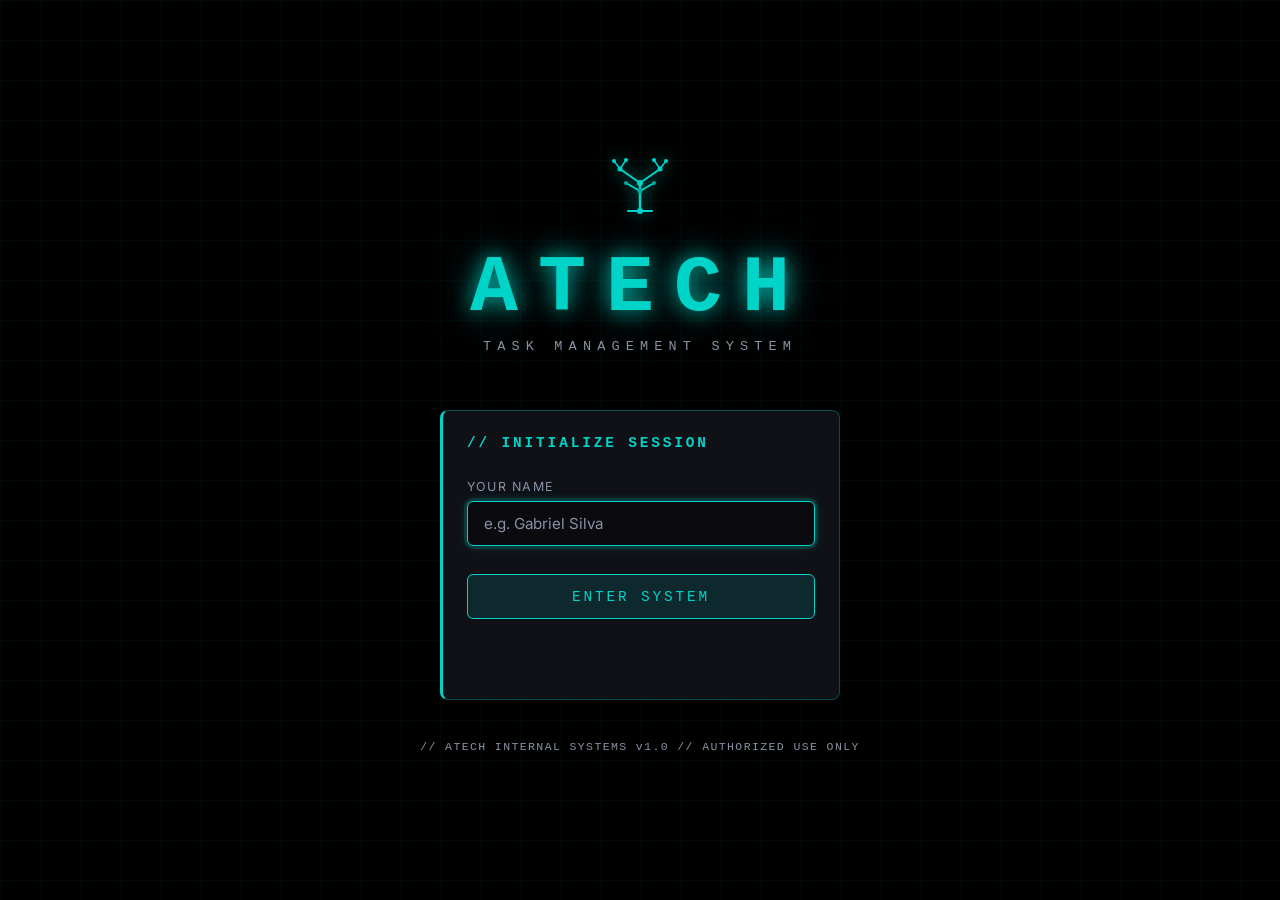
<file: ListaTarefa/ListaTarefa/frontend/index.html>
<!DOCTYPE html>
<html lang="en">
<head>
  <meta charset="UTF-8" />
  <meta name="viewport" content="width=device-width, initial-scale=1.0" />
  <title>ATECH — Task Management System</title>
  <link rel="stylesheet" href="style.css" />
  <style>
    /* ── Index-specific layout ── */
    .welcome-wrapper {
      min-height: 100vh;
      display: flex;
      flex-direction: column;
      align-items: center;
      justify-content: center;
      padding: 2rem;
    }

    .logo-area {
      text-align: center;
      margin-bottom: 3.5rem;
    }

    .logo-icon {
      width: 72px;
      height: 72px;
      margin: 0 auto 1.5rem;
      position: relative;
    }

    /* SVG circuit-tree icon drawn with CSS */
    .circuit-tree {
      width: 72px;
      height: 72px;
      filter: drop-shadow(0 0 8px rgba(0,212,200,.7));
    }

    .welcome-form {
      width: 100%;
      max-width: 400px;
    }

    .welcome-form .card {
      border-left: 3px solid var(--accent-cyan);
    }

    .welcome-form h2 {
      margin-bottom: 1.75rem;
      font-size: 0.9rem;
      letter-spacing: 0.2em;
    }

    .enter-btn {
      width: 100%;
      margin-top: 0.5rem;
      padding: 0.85rem;
      font-size: 0.9rem;
      letter-spacing: 0.2em;
      position: relative;
      overflow: hidden;
    }

    .enter-btn::after {
      content: '';
      position: absolute;
      inset: 0;
      background: linear-gradient(90deg, transparent, rgba(0,212,200,.15), transparent);
      transform: translateX(-100%);
      transition: transform 0.5s;
    }

    .enter-btn:hover::after {
      transform: translateX(100%);
    }

    .footer-note {
      margin-top: 2.5rem;
      font-size: 0.72rem;
      letter-spacing: 0.12em;
      color: var(--text-secondary);
      font-family: var(--font-mono);
      text-align: center;
    }

    #msg-area { margin-top: 1rem; min-height: 2.5rem; }
  </style>
</head>
<body>
  <div class="welcome-wrapper">

    <!-- Logo -->
    <div class="logo-area">
      <div class="logo-icon">
        <svg class="circuit-tree" viewBox="0 0 72 72" fill="none" xmlns="http://www.w3.org/2000/svg">
          <!-- trunk -->
          <line x1="36" y1="64" x2="36" y2="36" stroke="#00d4c8" stroke-width="2.5" stroke-linecap="round"/>
          <!-- main branches -->
          <line x1="36" y1="36" x2="16" y2="22" stroke="#00d4c8" stroke-width="2" stroke-linecap="round"/>
          <line x1="36" y1="36" x2="56" y2="22" stroke="#00d4c8" stroke-width="2" stroke-linecap="round"/>
          <line x1="36" y1="44" x2="22" y2="36" stroke="#00d4c8" stroke-width="2" stroke-linecap="round"/>
          <line x1="36" y1="44" x2="50" y2="36" stroke="#00d4c8" stroke-width="2" stroke-linecap="round"/>
          <!-- sub-branches -->
          <line x1="16" y1="22" x2="10" y2="14" stroke="#00d4c8" stroke-width="1.5" stroke-linecap="round"/>
          <line x1="16" y1="22" x2="22" y2="13" stroke="#00d4c8" stroke-width="1.5" stroke-linecap="round"/>
          <line x1="56" y1="22" x2="50" y2="13" stroke="#00d4c8" stroke-width="1.5" stroke-linecap="round"/>
          <line x1="56" y1="22" x2="62" y2="14" stroke="#00d4c8" stroke-width="1.5" stroke-linecap="round"/>
          <!-- nodes -->
          <circle cx="36" cy="64" r="3" fill="#00d4c8"/>
          <circle cx="36" cy="36" r="3" fill="#00d4c8"/>
          <circle cx="36" cy="44" r="2.5" fill="#00a8a0"/>
          <circle cx="16" cy="22" r="2.5" fill="#00d4c8"/>
          <circle cx="56" cy="22" r="2.5" fill="#00d4c8"/>
          <circle cx="22" cy="36" r="2" fill="#00a8a0"/>
          <circle cx="50" cy="36" r="2" fill="#00a8a0"/>
          <circle cx="10" cy="14" r="2" fill="#00d4c8"/>
          <circle cx="22" cy="13" r="2" fill="#00d4c8"/>
          <circle cx="50" cy="13" r="2" fill="#00d4c8"/>
          <circle cx="62" cy="14" r="2" fill="#00d4c8"/>
          <!-- base line -->
          <line x1="24" y1="64" x2="48" y2="64" stroke="#00d4c8" stroke-width="2" stroke-linecap="round"/>
        </svg>
      </div>
      <div class="logo-text">ATECH</div>
      <div class="logo-sub">Task Management System</div>
    </div>

    <!-- Login card -->
    <div class="welcome-form">
      <div class="card">
        <h2>// Initialize Session</h2>

        <form id="login-form" autocomplete="off">
          <div class="form-group">
            <label for="user-name">Your Name</label>
            <input
              type="text"
              id="user-name"
              placeholder="e.g. Gabriel Silva"
              maxlength="60"
              required
              autofocus
            />
          </div>

          <button type="submit" class="btn btn-primary enter-btn" id="enter-btn">
            <span id="btn-label">Enter System</span>
            <span id="btn-spinner" class="spinner" style="display:none;"></span>
          </button>
        </form>

        <div id="msg-area"></div>
      </div>
    </div>

    <p class="footer-note">// ATECH INTERNAL SYSTEMS v1.0 // AUTHORIZED USE ONLY</p>
  </div>

  <script>
    const API_BASE = 'http://localhost:8080';

    const form       = document.getElementById('login-form');
    const nameInput  = document.getElementById('user-name');
    const enterBtn   = document.getElementById('enter-btn');
    const btnLabel   = document.getElementById('btn-label');
    const btnSpinner = document.getElementById('btn-spinner');
    const msgArea    = document.getElementById('msg-area');

    function showMsg(text, type = 'error') {
      msgArea.innerHTML = `<div class="alert alert-${type}">${text}</div>`;
    }

    function clearMsg() { msgArea.innerHTML = ''; }

    function setLoading(on) {
      enterBtn.disabled = on;
      btnLabel.textContent = on ? 'Connecting...' : 'Enter System';
      btnSpinner.style.display = on ? 'inline-block' : 'none';
    }

    form.addEventListener('submit', async (e) => {
      e.preventDefault();
      clearMsg();

      const nome = nameInput.value.trim();
      if (!nome) { showMsg('Please enter your name.'); return; }

      setLoading(true);

      try {
        const res = await fetch(`${API_BASE}/usuarios`, {
          method: 'POST',
          headers: { 'Content-Type': 'application/json' },
          body: JSON.stringify({ nome }),
        });

        if (!res.ok) {
          const err = await res.text();
          throw new Error(err || `Server error (${res.status})`);
        }

        const user = await res.json();

        sessionStorage.setItem('userId',   user.id);
        sessionStorage.setItem('userName', user.nome);

        showMsg(`Welcome, ${user.nome}. Redirecting...`, 'success');

        setTimeout(() => { window.location.href = 'dashboard.html'; }, 700);

      } catch (err) {
        showMsg(`Connection failed: ${err.message}`);
        setLoading(false);
      }
    });
  </script>
</body>
</html>
</file>
<file: ListaTarefa/ListaTarefa/frontend/style.css>
/* ============================================
   ATECH TASK MANAGER — Global Styles
   ============================================ */

@import url('https://fonts.googleapis.com/css2?family=Inter:wght@300;400;500;600&display=swap');

:root {
  --bg-primary:    #000000;
  --bg-secondary:  #0a0a0f;
  --bg-card:       #0f1117;
  --bg-card-hover: #141820;
  --accent-cyan:   #00d4c8;
  --accent-dark:   #00a8a0;
  --border-glow:   rgba(0, 212, 200, 0.3);
  --border-strong: rgba(0, 212, 200, 0.6);
  --text-primary:  #ffffff;
  --text-secondary:#8892a4;
  --error:         #ff4757;
  --success:       #2ed573;
  --font-mono:     'Courier New', Courier, monospace;
  --font-body:     'Inter', system-ui, -apple-system, sans-serif;
}

/* ── Reset ───────────────────────────────── */
*, *::before, *::after { box-sizing: border-box; margin: 0; padding: 0; }

html { font-size: 16px; scroll-behavior: smooth; }

body {
  background-color: var(--bg-primary);
  color: var(--text-primary);
  font-family: var(--font-body);
  min-height: 100vh;
  overflow-x: hidden;
  animation: fadeIn 0.4s ease forwards;
}

@keyframes fadeIn {
  from { opacity: 0; }
  to   { opacity: 1; }
}

/* ── Animated Grid Background ────────────── */
body::before {
  content: '';
  position: fixed;
  inset: 0;
  background-image:
    linear-gradient(rgba(0,212,200,.04) 1px, transparent 1px),
    linear-gradient(90deg, rgba(0,212,200,.04) 1px, transparent 1px);
  background-size: 40px 40px;
  animation: gridMove 20s linear infinite;
  pointer-events: none;
  z-index: 0;
}

@keyframes gridMove {
  0%   { background-position: 0 0, 0 0; }
  100% { background-position: 40px 40px, 40px 40px; }
}

/* Everything above the grid */
body > * { position: relative; z-index: 1; }

/* ── Typography ──────────────────────────── */
.logo-text {
  font-family: var(--font-mono);
  font-size: clamp(2.5rem, 8vw, 5rem);
  font-weight: 700;
  letter-spacing: 0.25em;
  color: var(--accent-cyan);
  text-shadow:
    0 0 20px rgba(0,212,200,.8),
    0 0 40px rgba(0,212,200,.4),
    0 0 80px rgba(0,212,200,.2);
}

.logo-sub {
  font-family: var(--font-mono);
  font-size: clamp(0.65rem, 2vw, 0.85rem);
  letter-spacing: 0.45em;
  color: var(--text-secondary);
  text-transform: uppercase;
  margin-top: 0.35rem;
}

h2 {
  font-family: var(--font-mono);
  font-size: 1.1rem;
  letter-spacing: 0.15em;
  color: var(--accent-cyan);
  text-transform: uppercase;
}

/* ── Form Elements ───────────────────────── */
input, textarea {
  width: 100%;
  background: var(--bg-secondary);
  border: 1px solid var(--border-glow);
  border-radius: 6px;
  color: var(--text-primary);
  font-family: var(--font-body);
  font-size: 0.95rem;
  padding: 0.75rem 1rem;
  outline: none;
  transition: border-color 0.25s, box-shadow 0.25s;
}

input:focus, textarea:focus {
  border-color: var(--accent-cyan);
  box-shadow: 0 0 0 3px rgba(0,212,200,.15), 0 0 12px rgba(0,212,200,.2);
}

input::placeholder, textarea::placeholder {
  color: var(--text-secondary);
}

textarea {
  resize: vertical;
  min-height: 90px;
}

label {
  display: block;
  font-size: 0.78rem;
  letter-spacing: 0.1em;
  color: var(--text-secondary);
  text-transform: uppercase;
  margin-bottom: 0.45rem;
}

.form-group { margin-bottom: 1.25rem; }

/* ── Buttons ─────────────────────────────── */
.btn {
  display: inline-flex;
  align-items: center;
  justify-content: center;
  gap: 0.5rem;
  background: transparent;
  border: 1px solid var(--accent-cyan);
  border-radius: 6px;
  color: var(--accent-cyan);
  cursor: pointer;
  font-family: var(--font-mono);
  font-size: 0.85rem;
  letter-spacing: 0.12em;
  padding: 0.7rem 1.6rem;
  text-transform: uppercase;
  transition: background 0.25s, box-shadow 0.25s, transform 0.15s;
  user-select: none;
}

.btn:hover {
  background: rgba(0,212,200,.1);
  box-shadow: 0 0 16px rgba(0,212,200,.5), inset 0 0 12px rgba(0,212,200,.07);
  transform: translateY(-1px);
}

.btn:active { transform: translateY(0); }

.btn-primary {
  background: rgba(0,212,200,.12);
}

.btn-primary:hover {
  background: rgba(0,212,200,.22);
}

.btn-danger {
  border-color: var(--error);
  color: var(--error);
}

.btn-danger:hover {
  background: rgba(255,71,87,.1);
  box-shadow: 0 0 16px rgba(255,71,87,.4);
}

.btn-ghost {
  border-color: var(--border-glow);
  color: var(--text-secondary);
  font-family: var(--font-body);
  font-size: 0.82rem;
  padding: 0.5rem 1.1rem;
}

.btn-ghost:hover {
  border-color: var(--accent-cyan);
  color: var(--accent-cyan);
  box-shadow: 0 0 10px rgba(0,212,200,.3);
}

.btn-sm {
  padding: 0.4rem 0.85rem;
  font-size: 0.78rem;
}

.btn-icon {
  padding: 0.4rem 0.55rem;
  font-size: 1rem;
  line-height: 1;
  border-radius: 6px;
  border-color: transparent;
  color: var(--text-secondary);
}

.btn-icon:hover {
  border-color: var(--error);
  color: var(--error);
  box-shadow: 0 0 10px rgba(255,71,87,.35);
  background: rgba(255,71,87,.07);
  transform: none;
}

/* ── Cards ───────────────────────────────── */
.card {
  background: var(--bg-card);
  border: 1px solid var(--border-glow);
  border-left: 3px solid var(--accent-cyan);
  border-radius: 8px;
  padding: 1.5rem;
  transition: background 0.25s, box-shadow 0.25s;
}

.card:hover {
  background: var(--bg-card-hover);
  box-shadow: 0 4px 24px rgba(0,212,200,.12);
}

/* ── Alerts ──────────────────────────────── */
.alert {
  border-radius: 6px;
  font-size: 0.85rem;
  padding: 0.75rem 1rem;
  display: flex;
  align-items: center;
  gap: 0.6rem;
  animation: slideIn 0.3s ease;
}

.alert-error {
  background: rgba(255,71,87,.1);
  border: 1px solid rgba(255,71,87,.4);
  color: var(--error);
}

.alert-success {
  background: rgba(46,213,115,.1);
  border: 1px solid rgba(46,213,115,.4);
  color: var(--success);
}

.alert-info {
  background: rgba(0,212,200,.07);
  border: 1px solid var(--border-glow);
  color: var(--accent-cyan);
}

/* ── Loader Spinner ──────────────────────── */
.spinner {
  width: 20px; height: 20px;
  border: 2px solid var(--border-glow);
  border-top-color: var(--accent-cyan);
  border-radius: 50%;
  animation: spin 0.7s linear infinite;
  display: inline-block;
}

@keyframes spin { to { transform: rotate(360deg); } }

/* ── Task List Items ─────────────────────── */
.task-item {
  display: flex;
  align-items: center;
  justify-content: space-between;
  gap: 1rem;
  background: var(--bg-card);
  border: 1px solid var(--border-glow);
  border-left: 3px solid var(--accent-cyan);
  border-radius: 6px;
  padding: 0.85rem 1rem;
  animation: slideIn 0.3s ease both;
  transition: background 0.2s, box-shadow 0.2s;
}

.task-item:hover {
  background: var(--bg-card-hover);
  box-shadow: 0 2px 14px rgba(0,212,200,.1);
}

.task-item .task-desc {
  flex: 1;
  font-size: 0.93rem;
  color: var(--text-primary);
  word-break: break-word;
}

.task-item .task-meta {
  font-size: 0.75rem;
  color: var(--text-secondary);
  margin-top: 0.25rem;
}

@keyframes slideIn {
  from { opacity: 0; transform: translateX(-14px); }
  to   { opacity: 1; transform: translateX(0); }
}

/* ── Section divider ─────────────────────── */
.section-title {
  font-family: var(--font-mono);
  font-size: 0.75rem;
  letter-spacing: 0.2em;
  color: var(--text-secondary);
  text-transform: uppercase;
  display: flex;
  align-items: center;
  gap: 0.75rem;
  margin-bottom: 1rem;
}

.section-title::after {
  content: '';
  flex: 1;
  height: 1px;
  background: var(--border-glow);
}

/* ── Scrollbar ───────────────────────────── */
::-webkit-scrollbar { width: 6px; }
::-webkit-scrollbar-track { background: var(--bg-secondary); }
::-webkit-scrollbar-thumb {
  background: var(--border-glow);
  border-radius: 3px;
}
::-webkit-scrollbar-thumb:hover { background: var(--accent-dark); }

/* ── Utilities ───────────────────────────── */
.text-cyan   { color: var(--accent-cyan); }
.text-muted  { color: var(--text-secondary); }
.text-error  { color: var(--error); }
.text-success{ color: var(--success); }
.mt-1  { margin-top: 0.5rem; }
.mt-2  { margin-top: 1rem; }
.mt-3  { margin-top: 1.5rem; }
.mb-1  { margin-bottom: 0.5rem; }
.mb-2  { margin-bottom: 1rem; }
.flex  { display: flex; }
.gap-1 { gap: 0.5rem; }
.gap-2 { gap: 1rem; }
.items-center { align-items: center; }
.justify-between { justify-content: space-between; }
.w-full { width: 100%; }

/* ── Responsive ──────────────────────────── */
@media (max-width: 640px) {
  .btn { padding: 0.65rem 1.1rem; }
  .card { padding: 1.1rem; }
}
</file>
